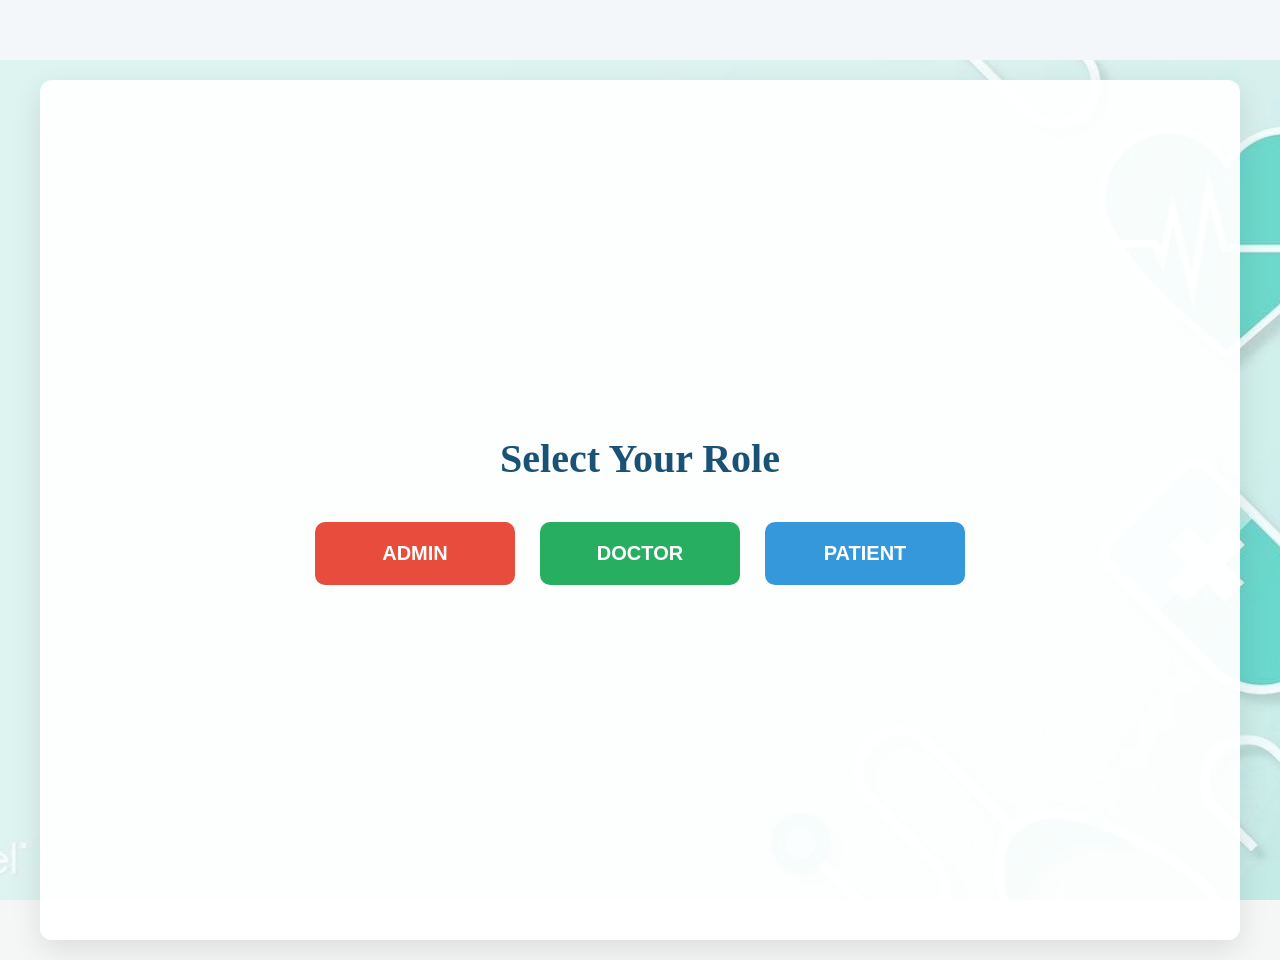
<file: app/src/main/resources/static/index.html>
<!-- index.html -->
<!-- 

Step-by-Step Explanation of `index.html`.
This file allows users to select a role (Admin, Patient, Doctor) 
and triggers modal-based login functionality.

1. Label the File

   * Add a comment at the very top to identify the file as `index.html`. This helps developers stay organized.

2. Declare Document Type

   * Use the declaration for HTML5 so browsers know how to render the page correctly.

3. Start the HTML Document

   * Begin the HTML structure and set the document language to English to improve accessibility and SEO `lang="en"`.

4. Head Section (Metadata and Resources)

   * Open the `<head>` section which contains settings and links that don’t show up visually.

5. Set Character Encoding

   * Specify UTF-8 encoding to support most global characters and symbols.

6. Set the Page Title

   * Give the page a name (e.g., "Select Role") that appears on the browser tab.

7. Add a Favicon

   * Link to an icon (like a logo) that will appear in the browser tab from the address `href="../assets/images/logo/Logo.png"`

8. Link Stylesheets

   * Add a page-specific stylesheet for layout and design.
   * Also include a global stylesheet for shared site-wide styles.

   HINT:
      `<link rel="stylesheet" href="../assets/css/index.css">`
      `<link rel="stylesheet" href="../assets/css/style.css">`

9. Add JavaScript Files with `defer`

   * Link utility and rendering JavaScript files (e.g., `util.js`, `render.js`).
   * Include scripts for rendering components like header and footer.
   * Use the `defer` attribute so they load after the HTML is parsed.

   HINT:
      `<script src="../js/util.js" defer></script>`
      `<script src="../js/render.js" defer></script>`
      `<script src="../js/components/header.js" defer></script>`
      `<script src="../js/components/footer.js" defer></script>`
      
10. Close the Head and Open the Body

    * Wrap up metadata and begin the visible page content.

11. Create a Container

    * Add a main container to hold all page elements and apply layout constraints.

12. Use a Wrapper for Structure

    * Inside the container, add a wrapper to group header, main, and footer sections logically.

13. Insert a Header Placeholder

    * Add a `div` that will be dynamically filled by JavaScript with the site’s header.

14. Define the Main Section

    * Use a semantic `<main>` tag to hold the central content of the page.

15. Add a Heading for Role Selection

    * Display a heading like “Select Your Role” to instruct users.

16. Add Buttons for Roles

    * Create buttons for each role: Admin, Patient, and Doctor.
    * Assign unique identifiers or `onclick` handlers to them as needed.

17. Insert a Footer Placeholder

    * Add a `div` that will be dynamically filled by JavaScript with the site’s footer.

18. Create a Modal Structure

    * Add a modal overlay for popups (like login forms).
    * Include a close button and an inner container for dynamic content.

19. Load Page-Specific Logic Module

    * Use a `<script type="module">` tag to load the role selection logic (e.g., `index.js`).
    * Ensure it’s deferred so it doesn’t block HTML rendering.

20. Close the Body and HTML Tags

    * Properly close all opened tags to complete the document structure.

 -->

<!DOCTYPE html>
<html lang="en">
<head>
    <meta charset="UTF-8">
    <meta name="viewport" content="width=device-width, initial-scale=1.0">
    <title>Clinic System - Select Your Role</title>

    <link rel="icon" href="./assets/images/logo/logo.png" type="image/png">

    <link rel="stylesheet" href="./assets/css/index.css">
    <link rel="stylesheet" href="./assets/css/style.css">

</head>
<body>

<main class="main-content">
    <div class="container">
        <div class="wrapper">

            <div id="header"></div>

            <section class="role-selection">
                <h2>Select Your Role</h2>

                <div class="role-buttons">
                    <button
                            id="adminRoleBtn"
                            onclick="selectRole('ADMIN')"
                            class="role-btn admin">
                        Admin
                    </button>
                    <button
                            id="doctorRoleBtn"
                            onclick="selectRole('DOCTOR')"
                            class="role-btn doctor">
                        Doctor
                    </button>
                    <button
                            id="patientRoleBtn"
                            onclick="selectRole('PATIENT')"
                            class="role-btn patient">
                        Patient
                    </button>
                </div>
            </section>

            <div id="footer"></div>

        </div>
    </div>
</main>

<div id="modal" class="modal hidden">
    <div class="modal-content">
        <span id="closeModal" class="close-btn">&times;</span>
        <div id="modal-body">
        </div>
    </div>
</div>

<script src="./js/util.js" defer></script>
<script src="./js/render.js" defer></script>
<script src="./js/components/header.js" defer></script>
<script src="./js/components/footer.js" defer></script>
<script src="./js/components/modals.js" defer></script> <script type="module" src="./js/services/index.js" defer></script>

</body>
</html>
</file>
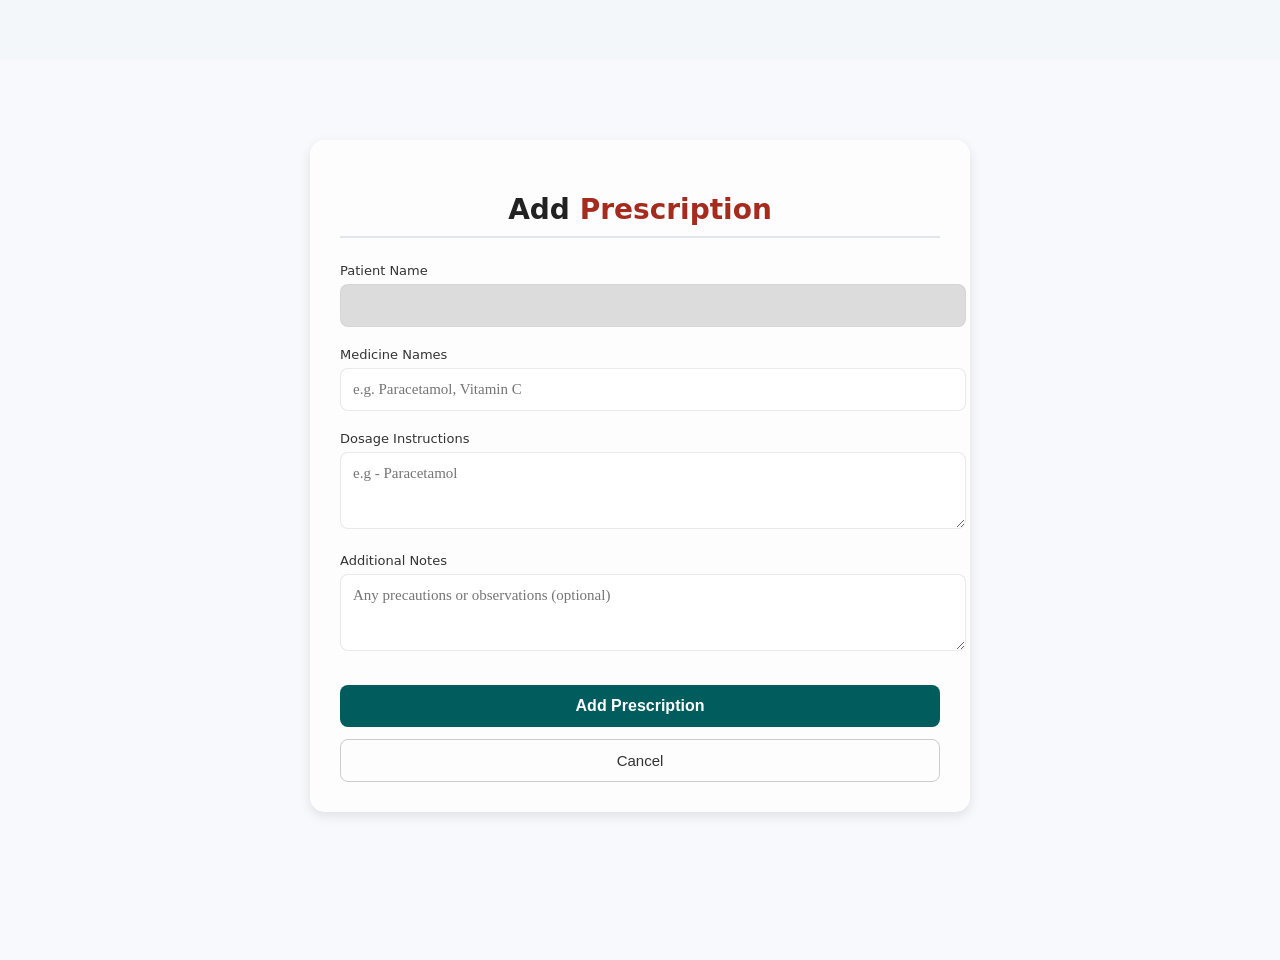
<file: app/src/main/resources/static/pages/addPrescription.html>
<!-- addPrescription.html -->
<!DOCTYPE html>
<html lang="en">

<head>
    <meta charset="UTF-8">
    <link rel="icon" type="image/svg+xml" href="../assets/images/logo/logo.png" />
    <title>DoctorDashboard</title>
    <link rel="stylesheet" href="../assets/css/adminDashboard.css">
    <link rel="stylesheet" href="../assets/css/doctorDashboard.css">
    <link rel="stylesheet" href="../assets/css/addPrescription.css">
    <link rel="stylesheet" href="../assets/css/style.css">
    <script src="../js/render.js" defer></script>
    <script src="../js/util.js" defer></script>
    <script src="../js/components/header.js" defer></script>
    <script src="../js/components/footer.js" defer></script>
    <script type="module" src = "../js/addPrescription.js"></script>

</head>

<body onload="renderContent()">
    <div class="container">
        <div class="wrapper">
            <div id="header"></div>
            <div class="main-content">
                <div class="form-container">
                    <h2 id="heading">Add <span>Prescription</span></h2>
                    <form>
                        <label for="patientName">Patient Name</label>
                        <input type="text" id="patientName" disabled>

                        <label for="medicines">Medicine Names</label>
                        <input type="text" id="medicines" placeholder="e.g. Paracetamol, Vitamin C" required>

                        <label for="dosage">Dosage Instructions</label>
                        <textarea id="dosage" rows="3"
                            placeholder="e.g - Paracetamol"></textarea>

                        <label for="notes">Additional Notes</label>
                        <textarea id="notes" rows="3"
                            placeholder="Any precautions or observations (optional)"></textarea>

                        <button type="submit" class="btn-primary" id="savePrescription">Add Prescription</button>
                        <button type="button" onclick="selectRole('doctor')" class="btn-secondary">Cancel</button>
                    </form>
                </div>
            </div>
            <div id="footer"></div>
        </div>
    </div>
</body>
</html>
</file>
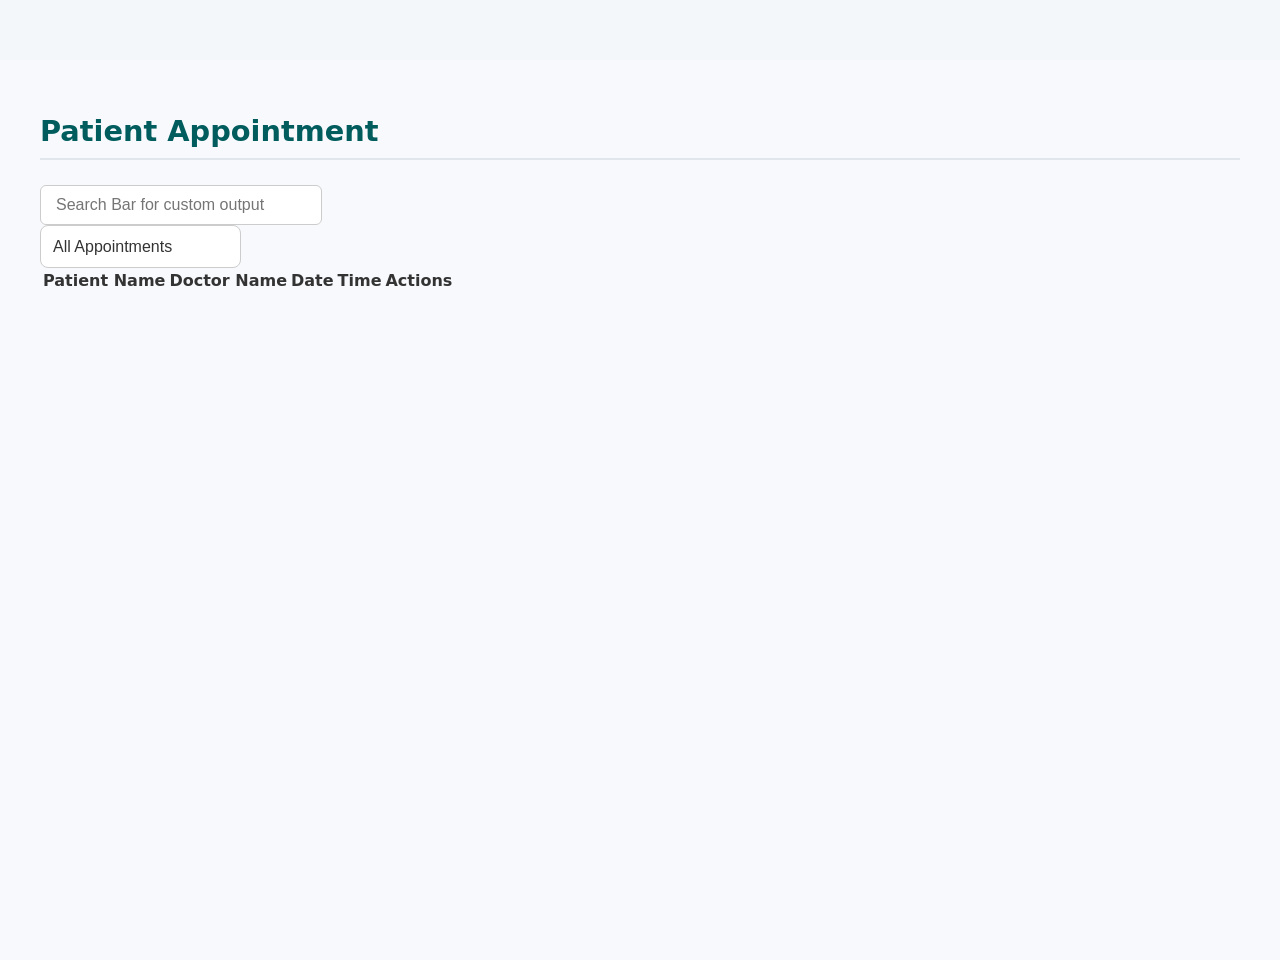
<file: app/src/main/resources/static/pages/patientAppointments.html>
<!-- patientAppointment.html -->
<!DOCTYPE html>
<html lang="en">

<head>
  <meta charset="UTF-8">
  <link rel="icon" type="image/svg+xml" href="../assets/images/logo/logo.png" />
  <title>Patient Appointments</title>
  <link rel="stylesheet" href="../assets/css/adminDashboard.css">
  <link rel="stylesheet" href="../assets/css/doctorDashboard.css">
  <link rel="stylesheet" href="../assets/css/style.css">
  <script src="../js/render.js" defer></script>
  <script src="../js/util.js" defer></script>
  <script src="../js/components/header.js" defer></script>
  <script src="../js/components/footer.js" defer></script>
  <script type="module" src="../js/patientAppointment.js" defer></script>
</head>

<body onload="renderContent()">
  <div class="container">
    <div class="wrapper">
      <div id="header"></div>
      <div class="main-content">
        <h2>Patient <span>Appointment</span></h2>
        <input type="text" id="searchBar" class="searchBar" placeholder="Search Bar for custom output" />
                <div class="filter-wrapper">
                    <select class="filter-select" id="appointmentFilter">
                        <option value="allAppointments">All Appointments</option>
                        <option value="future">Upcoming Appointments</option>
                        <option value="past">Past Appointments</option>
                    </select>
                </div>
        <table id="patientTable">
          <thead class="table-header">
            <tr>
              <th>Patient Name</th>
              <th>Doctor Name</th>
              <th>Date</th>
              <th>Time</th>
              <th>Actions</th>
            </tr>
          </thead>
          <tbody id="patientTableBody">
            <!-- rows will be inserted here dynamically -->
          </tbody>
        </table>
      </div>
      <div id="footer"></div>
    </div>
  </div>
</body>
</html>
</file>
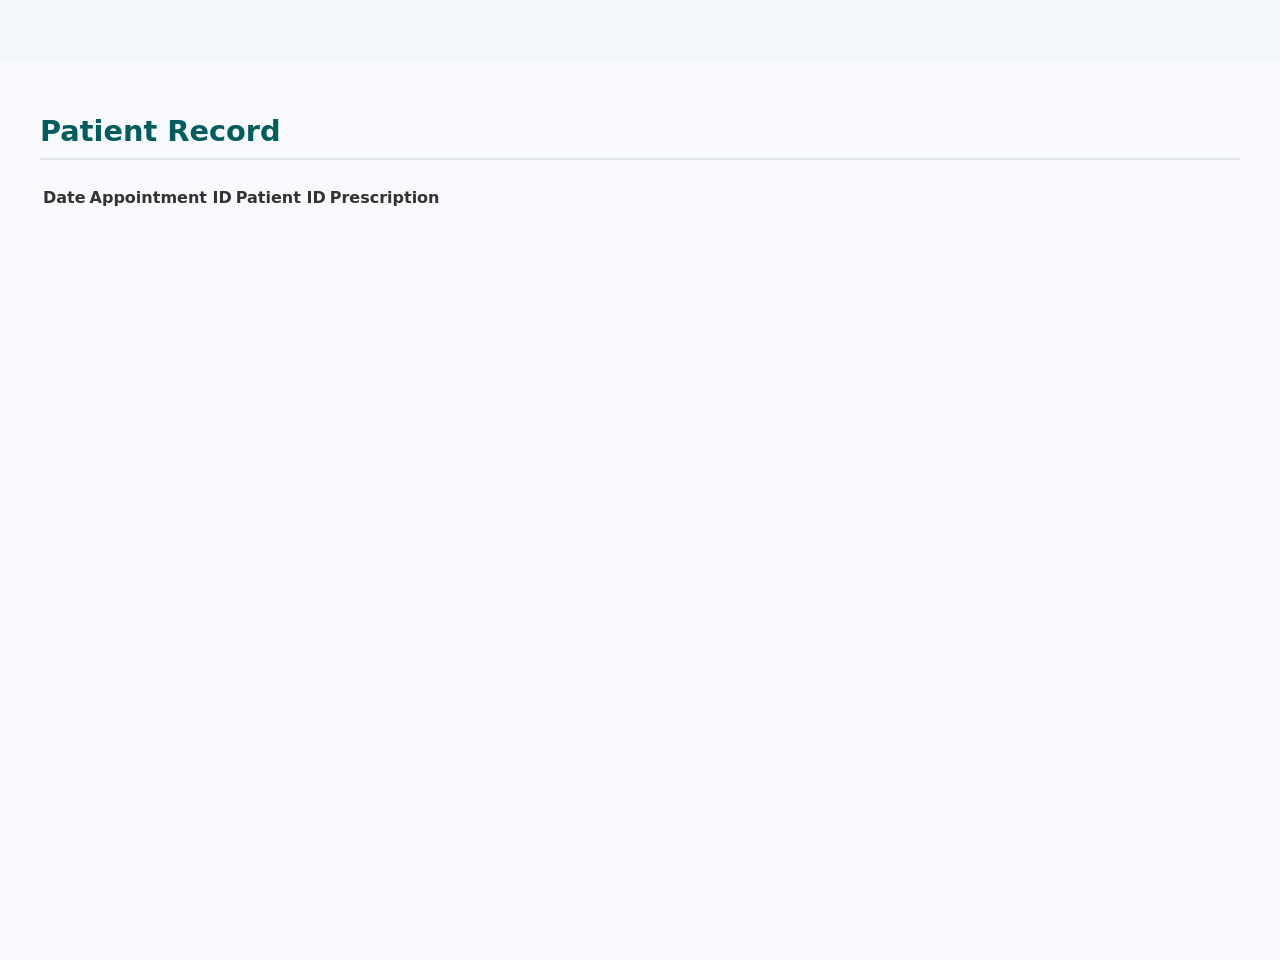
<file: app/src/main/resources/static/pages/patientRecord.html>
<!-- patientRecord.html -->
<!-- for doctor to see patient details -->
<!DOCTYPE html>
<html lang="en">
<head>
    <meta charset="UTF-8">
    <link rel="icon" type="image/svg+xml" href="../assets/images/logo/logo.png" />
    <title>DoctorDashboard</title>
    <link rel = "stylesheet" href = "../assets/css/adminDashboard.css">
    <link rel = "stylesheet" href = "../assets/css/doctorDashboard.css">
    <link rel = "stylesheet" href = "../assets/css/style.css">
    <script src = "../js/render.js" defer></script>
    <script src = "../js/util.js" defer></script>
    <script src = "../js/components/header.js" defer></script>
    <script src = "../js/components/footer.js" defer></script>
    <script type = "module" src = "../js/components/patientRecordRow.js" defer></script>
    <script type = "module" src = "../js/patientRecordServices.js" defer></script>
</head>
<body onload="renderContent()">
    <div class="container">
        <div class="wrapper">
            <div id="header"></div>
            <div class="main-content">
                <h2>Patient <span>Record</span></h2>
                <table id="patientTable">
                  <thead class="table-header">
                    <tr>
                      <th>Date</th>
                      <th>Appointment ID</th>
                      <th>Patient ID</th>
                      <th>Prescription</th>
                    </tr>
                  </thead>
                  <tbody id="patientTableBody"></tbody>
                </table>
              </div>
            <div id="footer"></div>
        </div>
    </div>

</body>  
</html>
</file>
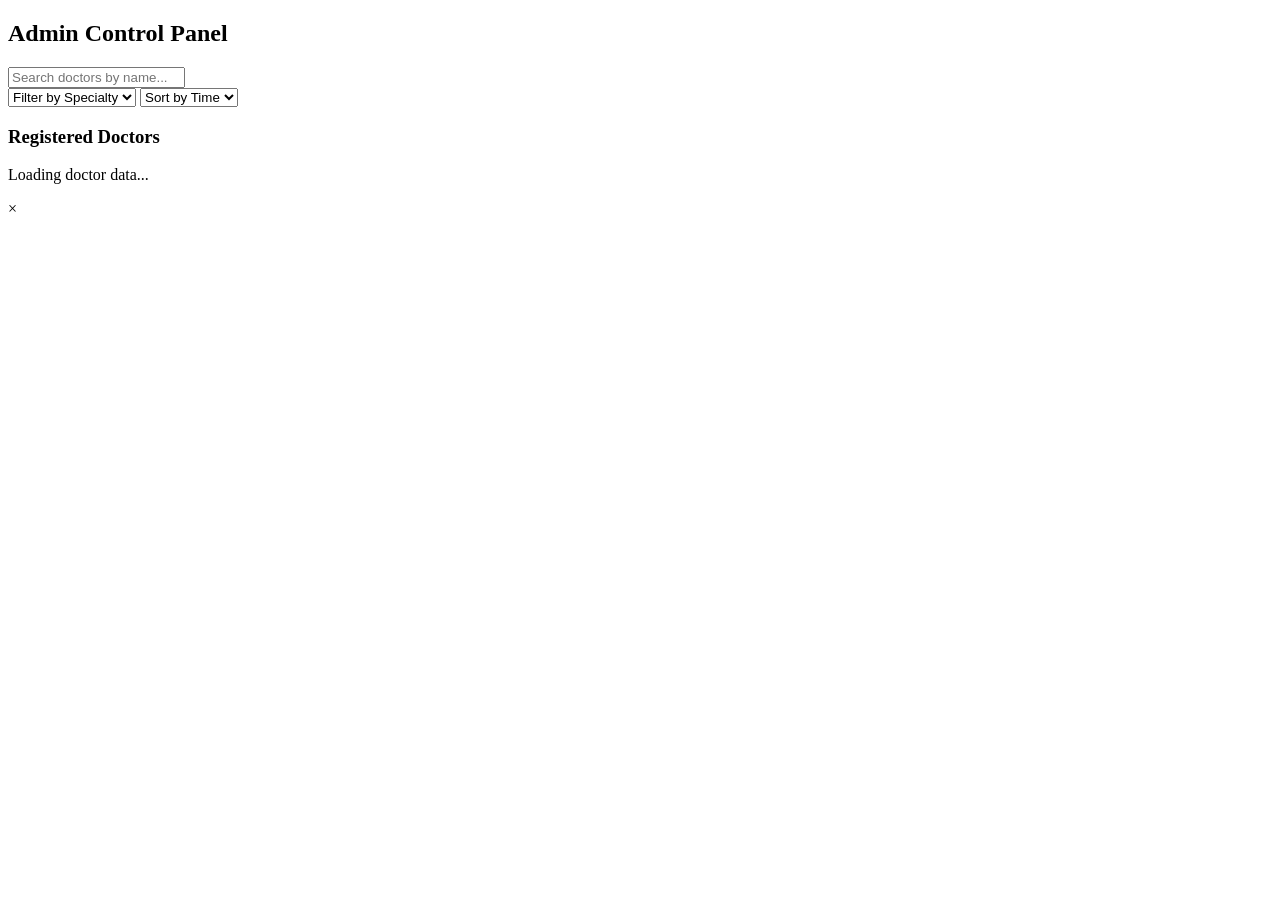
<file: app/src/main/resources/templates/admin/adminDashboard.html>
<!-- adminDashboard.html -->

<!-- 
Step-by-Step Explanation of `adminDashboard.html`
This file creates the Admin Dashboard interface for managing doctor-related data 
with search, filter, and modal functionality.


1. Declare the Document Type

   * Use `<!DOCTYPE html>` to ensure HTML5 standards for consistent rendering across browsers.

2. Begin the HTML Document with Thymeleaf Namespace

   * Add the `<html>` tag with `xmlns:th="http://www.thymeleaf.org"` to allow Thymeleaf-specific attributes in Spring-based apps.

3. Head Section – Metadata and Resources

   * Open the `<head>` section for meta info and links to assets and scripts.

4. Set Character Encoding

   * Use UTF-8 to support all characters and prevent encoding issues.

5. Set the Favicon

   * Add a favicon for browser tabs using Thymeleaf pathing: 
     `<link rel="icon" type="image/png" th:href="@{/assets/images/logo/logo.png}" />`.

6. Set the Page Title

   * Give the page a title, e.g., `"Admin Dashboard"`, which will show in the browser tab.

7. Link CSS Stylesheets

   * Include dashboard-specific styles and global site-wide styles:
     - `adminDashboard.css` for layout and design of this page.
     - `style.css` for shared UI components.

8. Link JavaScript Files (with `defer`)

   * Use Thymeleaf's `th:src` to include JS components and utilities:
     - `render.js` (rendering content)
     - `util.js` (utility functions)
     - `header.js` and `footer.js` (for dynamic header/footer)
   * Use `defer` so scripts execute after the HTML is fully parsed.

9. Close the Head and Begin the Body

    * Start the visible part of the webpage. `onload="renderContent()"` is used to call a function when the page is ready.

10. Create the Container

    * Add a `div` with class `container` for layout control.

11. Add a Wrapper Inside the Container

    * Wrap page elements with a `wrapper` div to maintain consistent spacing and organization.

12. Insert a Header Placeholder

    * Add `<div id="header"></div>` for injecting the header via JavaScript.

13. Define the Main Section

    * Use `<main class="main-content">` for the central dashboard area.

14. Add a Search Bar

    * Add an input field with `id="searchBar"` for admin to search content dynamically.

15. Add Filter Dropdowns

    * Use two `<select>` elements:
      - One for time (AM/PM).
      - One for filtering by medical specialty (Cardiologist, Dentist, etc.).

16. Add Content Display Area

    * Insert a `<div id="content"></div>` for dynamic injection of doctor cards or data.

17. Add a Footer Placeholder

    * Use `<div id="footer"></div>` for a JavaScript-rendered footer.

18. Add Modal Structure

    * Include a modal with:
      - A close button (`&times;`)
      - A content area (`#modal-body`) for displaying popup information or forms.

19. Include Page-Specific JavaScript Modules

    * Load JavaScript specific to the admin dashboard:
      - `adminDashboard.js` for dashboard logic.
      - `doctorCard.js` for rendering doctor information cards.
    * Use `type="module"` and `defer` for modern and non-blocking loading.

    HINT:
        `<script type="module" src="../../static/js/adminDashboard.js" defer></script>`
        `<script type="module" src="../../static/js/doctorDashboard.js" defer></script>`
        
        
20. Close the Body and HTML Tags

    * Finish the structure by properly closing all tags.

 -->

<!DOCTYPE html>
<!-- Using Thymeleaf namespace for Spring Boot resource resolution -->
<html lang="en" xmlns:th="http://www.thymeleaf.org">
<head>
    <meta charset="UTF-8">
    <meta name="viewport" content="width=device-width, initial-scale=1.0">
    <title>Admin Dashboard - Manage Doctors</title>

    <!-- Favicon -->
    <link rel="icon" th:href="@{/assets/images/logo/logo.png}" type="image/png">

    <!-- CSS Links (Using Thymeleaf for correct path resolution) -->
    <link rel="stylesheet" th:href="@{/assets/css/adminDashboard.css}">
    <link rel="stylesheet" th:href="@{/assets/css/style.css}">

</head>
<body>

<div class="container">
    <div class="wrapper">

        <!-- Placeholder for the Header Component (Will include 'Add Doctor' button) -->
        <!-- The header.js script will target this ID and inject content -->
        <div id="header"></div>

        <main class="main-content">
            <h2>Admin Control Panel</h2>

            <section class="management-tools">
                <div class="search-and-filter-bar">

                    <!-- Search Bar -->
                    <input
                            type="text"
                            id="searchBar"
                            placeholder="Search doctors by name..."
                            class="input-field"
                    />

                    <!-- Filter Section -->
                    <div class="filters">
                        <!-- Filter by Specialty -->
                        <select id="specialtyFilter" class="select-dropdown">
                            <option value="">Filter by Specialty</option>
                            <!-- Specialties will be populated by JavaScript -->
                        </select>

                        <!-- Sort by Time (e.g., last modified, join date, availability) -->
                        <select id="timeSortFilter" class="select-dropdown">
                            <option value="">Sort by Time</option>
                            <option value="recent">Most Recent</option>
                            <option value="oldest">Oldest Entry</option>
                        </select>
                    </div>
                </div>
            </section>

            <section class="doctors-list-section">
                <h3>Registered Doctors</h3>
                <!-- Dynamic content area where doctor cards will be injected by JavaScript -->
                <div id="content" class="doctors-grid">
                    <!-- Doctor cards will be rendered here -->
                    <p class="loading-message">Loading doctor data...</p>
                </div>
            </section>
        </main>

        <!-- Placeholder for the Footer Component -->
        <div id="footer"></div>

    </div>
</div>

<!-- Modal for Adding/Editing Doctors -->
<div id="modal" class="modal">
    <div class="modal-content">
        <span id="closeModal" class="close-btn">&times;</span>
        <!-- Dynamic content area where the Add Doctor form will be injected -->
        <div id="modal-body">
            <!-- Content will be injected by adminDashboard.js/modals.js -->
        </div>
    </div>
</div>


<!-- JavaScript Links (Using Thymeleaf for correct path resolution) -->
<!-- Utility and Rendering Logic -->
<script th:src="@{/js/util.js}" defer></script>
<script th:src="@{/js/render.js}" defer></script>
<script th:src="@{/js/components/modals.js}" defer></script>

<!-- Layout Components -->
<script th:src="@{/js/components/header.js}" defer></script>
<script th:src="@{/js/components/footer.js}" defer></script>
<script th:src="@{/js/components/doctorCard.js}" defer></script>

<!-- Page-specific Logic and Services Entry Point -->
<script type="module" th:src="@{/js/services/adminDashboard.js}" defer></script>

</body>
</html>
</file>
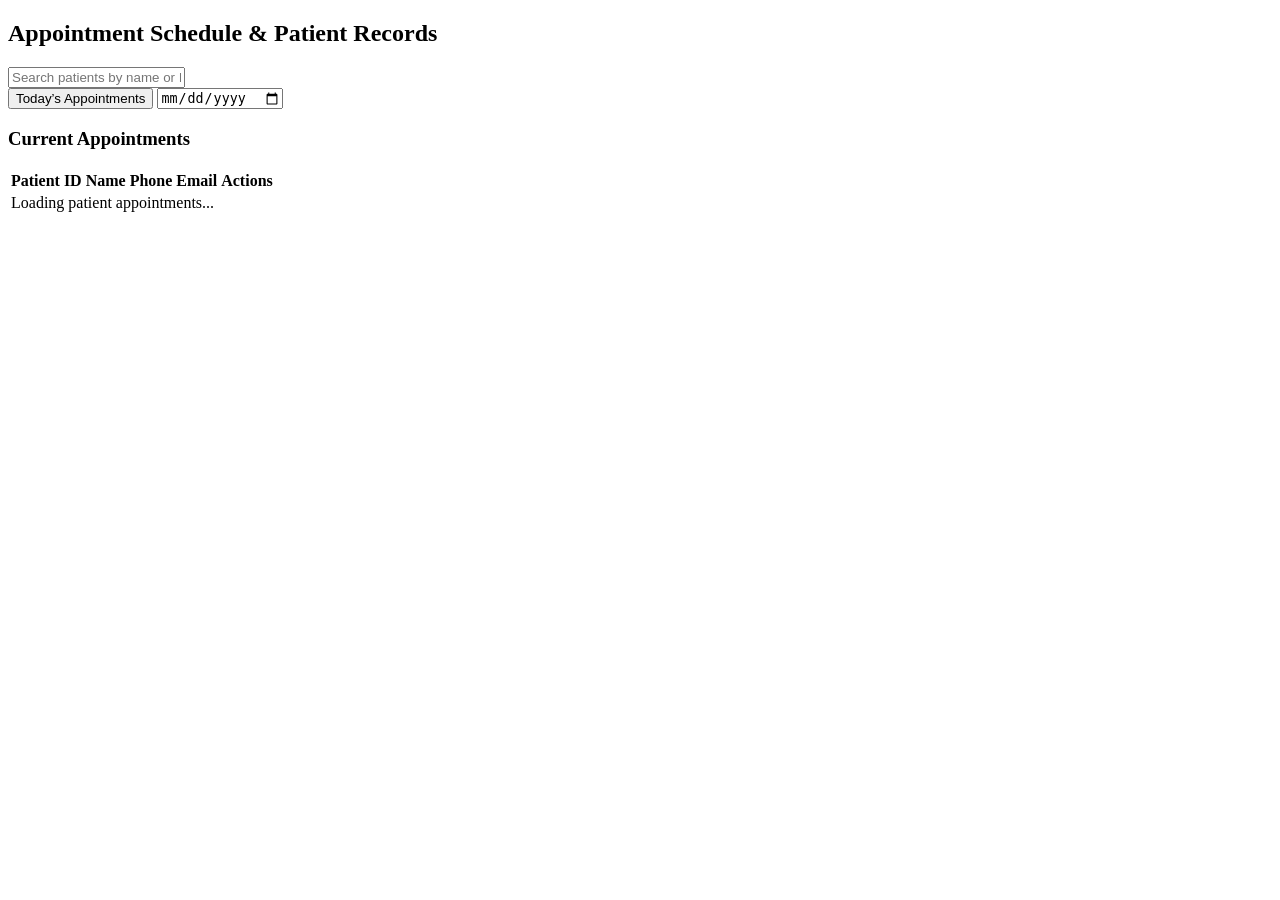
<file: app/src/main/resources/templates/doctor/doctorDashboard.html>
<!-- doctorDashboard.html -->

<!-- 
Step-by-Step Explanation of `doctorDashboard.html`
This file defines the Doctor Dashboard interface, allowing doctors to view and manage their patient appointments, search records, and access patient prescriptions.

1. Label the File

   * Add a comment at the top to identify the file as `doctorDashboard.html`.

2. Declare the Document Type

   * Use `<!DOCTYPE html>` to define the document as an HTML5 file for consistent behavior across modern browsers.

3. Begin the HTML Document with Thymeleaf Namespace

   * The `<html>` tag includes `xmlns:th="http://www.thymeleaf.org"` to enable Thymeleaf-specific attributes used in Spring Boot applications.

4. Head Section – Metadata and Assets

   * Start the `<head>` section to include essential meta information, styles, and scripts.

5. Set Character Encoding

   * Use `<meta charset="UTF-8">` to support all text characters and prevent encoding issues.

6. Set the Favicon

   * Add a favicon using Thymeleaf pathing: 
     `<link rel="icon" type="image/png" th:href="@{/assets/images/logo/logo.png}" />`

7. Set the Page Title

   * Title the page `"Doctor Dashboard"` to show it in the browser tab.

8. Link CSS Stylesheets

   * Include necessary CSS files:
     - `adminDashboard.css` (for shared layout styles with admin interface)
     - `doctorDashboard.css` (for doctor-specific styles)
     - `style.css` (for general UI components)

9. Link JavaScript Files (with `defer`)

   * Load scripts using Thymeleaf's `th:src` and `defer` attribute to prevent blocking rendering:
     - `render.js` – Handles common rendering logic.
     - `util.js` – Provides utility functions.
     - `header.js` and `footer.js` – Dynamically inject header/footer.
     - `doctorDashboard.js` – Contains dashboard logic for doctor functionality, loaded as a module.

10. Close the Head and Begin the Body

    * Begin the visible part of the webpage using `<body onload="renderContent()">`, which calls a JavaScript function after loading.

11. Create the Main Container

    * Use `<div class="container">` to wrap all content and structure the page.

12. Add a Wrapper for Page Content

    * Nest elements inside a `wrapper` div for structured layout control.

13. Insert a Header Placeholder

    * Add `<div id="header"></div>` where the dynamic header will be injected.

14. Define the Main Content Area

    * Use `<div class="main-content">` for the central section of the dashboard.

15. Add a Search Bar

    * Include an input field with `id="searchBar"` for doctors to search patients or data:
      ```html
      <input type="text" id="searchBar" class="searchBar" placeholder="Search Bar for custom output" />
      ```

16. Add Filter Controls

    * Include a filter section:
      - A button (`#todayButton`) to view today's appointments.
      - A date picker (`#datePicker`) to select specific dates.

17. Add a Patient Table

    * Display a table to list patient data:
      - Headers: Patient ID, Name, Phone No., Email, and Prescription.
      - Body: `<tbody id="patientTableBody"></tbody>` for dynamic content insertion.

18. Insert a Footer Placeholder

    * Use `<div id="footer"></div>` to load a common footer via JavaScript.

19. Close the Wrapper and Container

    * Close `wrapper` and `container` divs to maintain structural integrity.

20. End the Body and HTML

    * Properly close the `<body>` and `<html>` tags to complete the document.
 -->

<!DOCTYPE html>
<!-- Using Thymeleaf namespace for Spring Boot resource resolution -->
<html lang="en" xmlns:th="http://www.thymeleaf.org">
<head>
    <meta charset="UTF-8">
    <meta name="viewport" content="width=device-width, initial-scale=1.0">
    <title>DoctorDashboard - Appointment & Patient Management</title>

    <!-- Favicon -->
    <link rel="icon" th:href="@{/assets/images/logo/logo.png}" type="image/png">

    <!-- CSS Links (Using Thymeleaf for correct path resolution) -->
    <!-- Reusing style.css for global appearance -->
    <link rel="stylesheet" th:href="@{/assets/css/style.css}">
    <!-- Specific styles for the doctor's view -->
    <link rel="stylesheet" th:href="@{/assets/css/doctorDashboard.css}">

</head>
<body>

<div class="container">
    <div class="wrapper">

        <!-- Placeholder for the Header Component (e.g., Logo, Logout) -->
        <div id="header"></div>

        <main class="main-content">
            <h2>Appointment Schedule & Patient Records</h2>

            <section class="management-tools">
                <div class="search-and-filter-bar doctor-filters">

                    <!-- Search Bar: Searches for patients -->
                    <input
                            type="text"
                            id="searchBar"
                            placeholder="Search patients by name or ID..."
                            class="input-field"
                    />

                    <!-- Date/Status Filters -->
                    <div class="filters">
                        <!-- Button for Today's Appointments -->
                        <button id="todayAppointmentsBtn" class="dashboard-btn primary-btn">
                            Today’s Appointments
                        </button>

                        <!-- Date Input for selecting other dates -->
                        <input
                                type="date"
                                id="dateFilterInput"
                                class="select-dropdown date-filter"
                                title="Select appointment date"
                        />
                    </div>
                </div>
            </section>

            <section class="patient-records-section">
                <h3>Current Appointments</h3>

                <div class="table-container">
                    <!-- Patient Records Table -->
                    <table id="patientTable" class="data-table">
                        <thead>
                        <tr>
                            <th>Patient ID</th>
                            <th>Name</th>
                            <th>Phone</th>
                            <th>Email</th>
                            <!-- This column will likely contain action buttons for prescription/record viewing -->
                            <th>Actions</th>
                        </tr>
                        </thead>
                        <!-- Table body populated dynamically by JavaScript -->
                        <tbody id="patientRecordsBody">
                        <!-- Dynamic rows (patientRows.js) will be injected here -->
                        <tr><td colspan="5" class="loading-message">Loading patient appointments...</td></tr>
                        </tbody>
                    </table>
                </div>
            </section>
        </main>

        <!-- Placeholder for the Footer Component -->
        <div id="footer"></div>

    </div>
</div>

<!-- JavaScript Links (Using Thymeleaf) -->
<!-- Utility and Rendering Logic (must come first) -->
<script th:src="@{/js/render.js}" defer></script>
<script th:src="@{/js/util.js}" defer></script>

<!-- Layout Components -->
<script th:src="@{/js/components/header.js}" defer></script>
<script th:src="@{/js/components/footer.js}" defer></script>
<script th:src="@{/js/components/patientRows.js}" defer></script>

<!-- Core Services and Page-specific Logic -->
<script type="module" th:src="@{/js/services/patientServices.js}" defer></script>
<script type="module" th:src="@{/js/doctorDashboard.js}" defer></script>

</body>
</html>
</file>
<file: app/src/main/resources/static/assets/css/index.css>
/* -----------------------------------------------------------------------
    GLOBAL RESETS AND BASE STYLES (REQUIRED)
    ----------------------------------------------------------------------- */

 * {
     margin: 0;
     padding: 0;
     box-sizing: border-box; /* Crucial for layout consistency */
 }

 html, body {
     height: 100%;
     font-family: 'Roboto', sans-serif; /* Fallback to sans-serif */
     color: #333; /* Dark gray for good readability */
     background-color: #f4f7f6; /* Very light gray background */
 }

 /* -----------------------------------------------------------------------
    LAYOUT AND MAIN CONTENT
    ----------------------------------------------------------------------- */

 .main-content {
     /* Full viewport height and responsive background */
     min-height: 100vh;
     width: 100%;
     background-color: #eaf1f7; /* Soft blue background color */
     background-image: url('../images/defineRole/index.png'); /* Placeholder background image */
     background-size: cover;
     background-position: center;
     background-attachment: fixed; /* Fixed background that doesn’t scroll */

     /* Centering the content using Flexbox */
     display: flex;
     justify-content: center;
     align-items: center;
     padding: 20px;
 }

 .container {
     /* Maximum width to prevent content stretching too wide on large screens */
     width: 100%;
     max-width: 1200px;
 }

 .wrapper {
     /* Layout for header, content, and footer inside the container */
     display: flex;
     flex-direction: column;
     min-height: calc(100vh - 40px); /* Adjusting for main-content padding */
     background-color: rgba(255, 255, 255, 0.95); /* Semi-transparent white card */
     border-radius: 12px;
     box-shadow: 0 10px 30px rgba(0, 0, 0, 0.1);
     overflow: hidden; /* Ensures rounded corners are respected */
 }

 /* -----------------------------------------------------------------------
    HEADER AND FOOTER PLACEHOLDER STYLES
    ----------------------------------------------------------------------- */

 /* --- Header Styles (.header) --- */
 .header {
     display: flex;
     justify-content: space-between;
     align-items: center;
     padding: 15px 30px;
     border-bottom: 1px solid #e0e0e0;
     background-color: #ffffff;
 }

 .logo img {
     height: 40px; /* Standard size for logo */
     vertical-align: middle;
 }

 .nav-item {
     padding: 0 15px;
     text-decoration: none;
     color: #007bff;
     font-weight: 500;
 }

 @media (max-width: 768px) {
     .header {
         flex-direction: column;
         text-align: center;
     }
     .nav-item {
         margin-top: 10px;
     }
 }

 /* --- Footer Styles (.footer) --- */
 .footer {
     padding: 20px 30px;
     background-color: #2c3e50; /* Dark, professional color */
     color: #ecf0f1;
     text-align: center;
     font-size: 0.9em;
     margin-top: auto; /* Pushes the footer to the bottom of the wrapper */

     /* Flexbox for inner sectioning (if needed for columns) */
     display: flex;
     flex-direction: column;
     justify-content: center;
     align-items: center;
 }

 @media (min-width: 600px) {
     .footer {
         flex-direction: row; /* Example of flexbox-based sectioning */
         justify-content: space-around;
     }
 }


 /* -----------------------------------------------------------------------
    ROLE SELECTION CONTENT (index.html specific)
    ----------------------------------------------------------------------- */

 .role-selection {
     flex-grow: 1; /* Allows this section to fill the available space */
     display: flex;
     flex-direction: column;
     justify-content: center;
     align-items: center;
     padding: 50px 20px;
     text-align: center;
 }

 h2 {
     font-size: 2.5rem;
     color: #1a5276; /* Deep blue heading color */
     margin-bottom: 40px;
     font-family: 'Roboto', serif;
     font-weight: 700;
 }

 .role-buttons {
     display: flex;
     gap: 25px; /* Spacing between buttons */
     flex-wrap: wrap; /* Allows buttons to stack on smaller screens */
     justify-content: center;
 }

 .role-btn {
     padding: 20px 30px;
     border: none;
     border-radius: 10px;
     font-size: 1.25rem;
     font-weight: bold;
     cursor: pointer;
     transition: background-color 0.3s ease, transform 0.2s ease, box-shadow 0.3s ease;
     width: 200px; /* Fixed width for uniformity */
     text-transform: uppercase;
 }

 /* Specific button colors */
 .role-btn.admin {
     background-color: #e74c3c; /* Red for Admin */
     color: white;
 }
 .role-btn.doctor {
     background-color: #27ae60; /* Green for Doctor */
     color: white;
 }
 .role-btn.patient {
     background-color: #3498db; /* Blue for Patient */
     color: white;
 }

 /* Hover effects (Interactive Styles) */
 .role-btn:hover {
     transform: translateY(-3px);
     box-shadow: 0 8px 15px rgba(0, 0, 0, 0.2);
 }

 .role-btn.admin:hover {
     background-color: #c0392b;
 }
 .role-btn.doctor:hover {
     background-color: #2ecc71;
 }
 .role-btn.patient:hover {
     background-color: #2980b9;
 }


 /* -----------------------------------------------------------------------
    MODAL STYLES (Modal and button interactions)
    ----------------------------------------------------------------------- */

 .modal {
     display: none; /* Hidden by default */
     position: fixed;
     z-index: 1000; /* High z-index to cover everything */
     left: 0;
     top: 0;
     width: 100%;
     height: 100%;
     overflow: auto;
     background-color: rgba(0, 0, 0, 0.6); /* Semi-transparent black overlay */
     padding-top: 60px;
 }

 .modal.visible {
     display: block; /* Shown when 'visible' class is added by JS */
 }

 .modal-content {
     background-color: #ffffff;
     margin: 5% auto; /* 5% from the top and centered */
     padding: 30px;
     border-radius: 8px;
     width: 90%; /* Responsive width */
     max-width: 500px; /* Max width for readability */
     box-shadow: 0 5px 15px rgba(0, 0, 0, 0.3);
     position: relative;
     animation-name: animatetop;
     animation-duration: 0.4s
 }

 /* Modal animation */
 @keyframes animatetop {
     from {top: -300px; opacity: 0}
     to {top: 0; opacity: 1}
 }

 .close-btn {
     color: #aaa;
     float: right;
     font-size: 28px;
     font-weight: bold;
     transition: color 0.2s;
 }

 .close-btn:hover,
 .close-btn:focus {
     color: #555;
     text-decoration: none;
     cursor: pointer;
 }


 /* -----------------------------------------------------------------------
    UTILITY & UI COMPONENTS STYLES (Interactive Styles for other elements)
    ----------------------------------------------------------------------- */

 /* --- General Button Styling (for utility buttons/dashboard buttons) --- */
 .dashboard-btn, button:not(.role-btn) {
     padding: 10px 20px;
     border: none;
     border-radius: 6px;
     cursor: pointer;
     font-size: 1rem;
     font-weight: 500;
     color: white;
     background-color: #007bff;
     transition: background-color 0.2s, box-shadow 0.2s;
 }

 .dashboard-btn:hover, button:not(.role-btn):hover {
     background-color: #0056b3;
     box-shadow: 0 4px 8px rgba(0, 0, 0, 0.1);
 }

 /* --- Form Elements --- */
 .input-field, .select-dropdown {
     width: 100%;
     padding: 10px;
     margin: 8px 0;
     display: inline-block;
     border: 1px solid #ccc;
     border-radius: 4px;
     box-sizing: border-box;
     transition: border-color 0.2s, box-shadow 0.2s;
 }

 .input-field:focus, .select-dropdown:focus {
     border-color: #007bff;
     box-shadow: 0 0 0 3px rgba(0, 123, 255, 0.25);
     outline: none;
 }

 /* --- Checkbox Group --- */
 .checkbox-group label {
     display: block;
     margin-bottom: 5px;
     font-size: 0.95rem;
     color: #555;
 }

 /* --- Responsive adjustments for forms on mobile --- */
 @media (max-width: 500px) {
     .role-buttons {
         flex-direction: column;
         gap: 15px;
     }
     .role-btn {
         width: 100%;
     }
     .modal-content {
         margin: 10% auto;
     }
 }
</file>
<file: app/src/main/resources/static/assets/css/style.css>
/* Global Styles */
:root {
  --color-primary: #015c5d; /* Teal Green */
  --color-primary-dark: #003e3e;
  --color-accent: #a62b1f; /* Red/Maroon for contrast/danger */
  --color-background-light: #f4f7f9;
  --color-text-dark: #333333;
  --color-text-light: #555555;
}

body {
  font-family: 'Inter', system-ui, -apple-system, BlinkMacSystemFont, "Segoe UI", Roboto, Oxygen, Ubuntu, Cantarell, "Open Sans", "Helvetica Neue", sans-serif;
  color: var(--color-text-dark);
  background-color: var(--color-background-light);
  margin: 0;
  padding-top: 60px; /* Space for fixed header */
}

/* --- Header Section --- */
.header {
  display: flex;
  justify-content: space-between;
  align-items: center;
  background-color: #ffffff;
  color: var(--color-text-dark);
  padding: 10px 20px;
  border-bottom: 1px solid #e0e0e0;
  flex-wrap: wrap;
  min-height: 60px;
  position: fixed;
  top: 0;
  left: 0;
  width: 100%;
  box-shadow: 0 2px 4px rgba(0, 0, 0, 0.05);
  z-index: 50;
}

.logo-link {
  display: flex;
  align-items: center;
  gap: 10px;
  text-decoration: none;
}

.logo-img {
  height: 40px;
  width: auto;
}

.logo-title {
  font-size: 1.4rem;
  font-weight: 700;
  color: var(--color-primary);
}

/* Nav links styling */
nav a {
  margin: 0 1rem;
  text-decoration: none;
  color: var(--color-text-dark);
  font-weight: 500;
  padding: 8px 0;
  position: relative;
}

nav a:hover, .doctorHeader:hover {
  color: var(--color-primary);
}

.doctorHeader {
    color: var(--color-accent);
}

/* Responsive Header */
@media (max-width: 768px) {
  .header {
    flex-direction: row;
    justify-content: space-between;
    align-items: center;
  }

  nav {
    /* Hide navigation on smaller screens if not logged in;
       a hamburger menu system would be better here */
    display: none;
  }
}

/* --- Footer Section --- */
.footer {
  background-color: #ffffff;
  color: var(--color-text-light);
  padding: 40px 20px;
  border-top: 1px solid #e0e0e0;
  margin-top: 30px;
}

.footer-container {
  display: flex;
  flex-wrap: wrap;
  justify-content: space-between;
  gap: 30px;
  max-width: 1200px;
  margin: 0 auto;
}

.footer-logo {
  flex: 1 1 200px; /* Adjusted base flex size */
  display: flex;
  flex-direction: column;
  align-items: flex-start;
  gap: 15px;
}

.footer-logo img {
  height: 50px;
  width: auto;
}

.footer-logo p {
  font-size: 0.85rem;
  color: var(--color-text-light);
}

.footer-links {
  display: flex;
  flex: 2 1 400px;
  justify-content: flex-end; /* Links align to the right */
  flex-wrap: wrap;
  gap: 40px;
}

.footer-column {
  display: flex;
  flex-direction: column;
  gap: 8px;
}

.footer-column h4 {
  font-size: 1rem;
  font-weight: 700;
  margin-bottom: 8px;
  color: var(--color-text-dark);
}

.footer-column a {
  text-decoration: none;
  color: var(--color-text-light);
  font-size: 0.9rem;
  transition: color 0.3s ease;
}

.footer-column a:hover {
  color: var(--color-primary);
}

/* Mobile Responsiveness for Footer */
@media (max-width: 768px) {
  .footer-container {
    flex-direction: column;
    align-items: flex-start;
  }

  .footer-links {
    flex-direction: column;
    gap: 20px;
    justify-content: flex-start;
  }
}

/* --- Modal Section --- */
.modal {
  display: none;
  position: fixed;
  z-index: 1000; /* High z-index */
  left: 0;
  top: 0;
  width: 100%;
  height: 100%;
  background-color: rgba(0,0,0,0.7);
  overflow: auto;
  padding: 20px;
  box-sizing: border-box;
}

.modal.open {
    display: block;
}

.modal-content {
  background-color: #ffffff;
  margin: 5% auto; /* Centered with a bit more top margin */
  padding: 30px;
  border-radius: 12px;
  width: 90%;
  max-width: 450px;
  position: relative;
  box-shadow: 0 10px 25px rgba(0, 0, 0, 0.2);
}

.modal-content h2{
  font-size: 1.8rem;
  color: var(--color-primary-dark);
  margin-bottom: 20px;
  text-align: center;
}

.close {
  color: #aaa;
  position: absolute;
  right: 20px;
  top: 15px;
  font-size: 2rem;
  font-weight: bold;
  cursor: pointer;
  transition: color 0.2s;
}

.close:hover {
  color: var(--color-accent);
}

/* --- Forms & Inputs --- */
.input-group label {
    display: block;
    margin-bottom: 5px;
    font-weight: 500;
    font-size: 0.9rem;
    color: var(--color-text-dark);
}

.input-field {
  padding: 12px;
  border: 1px solid #ccc;
  font-size: 1rem;
  margin-top: 5px;
  margin-bottom: 15px;
  width: 100%;
  box-sizing: border-box;
  appearance: none;
  background-color: #fff;
  color: var(--color-text-dark);
  border-radius: 8px;
  transition: border-color 0.2s, box-shadow 0.2s;
}

.input-field:hover {
  border-color: var(--color-primary);
}

.input-field:focus {
  outline: none;
  border-color: var(--color-primary);
  box-shadow: 0 0 0 3px rgba(1, 92, 93, 0.2);
}

/* General Buttons */
.dashboard-btn, button[type="submit"], .card-actions button {
    padding: 12px 20px;
    border: none;
    border-radius: 8px;
    font-weight: 600;
    cursor: pointer;
    transition: background-color 0.2s ease, transform 0.1s;
    font-size: 1rem;
    margin-top: 10px;
    width: 100%;
    box-sizing: border-box;
}

button[type="submit"], .dashboard-btn {
    background-color: var(--color-primary);
    color: #ffffff;
}

button[type="submit"]:hover, .dashboard-btn:hover {
    background-color: var(--color-primary-dark);
    transform: translateY(-1px);
}

/* --- Dashboard Layout & Filters --- */
.dashboard-container {
    max-width: 1200px;
    margin: 30px auto;
    padding: 0 20px;
}

.filter-controls {
    display: flex;
    flex-wrap: wrap;
    gap: 15px;
    margin-bottom: 30px;
    align-items: center;
}

.searchBar {
    flex-grow: 1;
    min-width: 200px;
    padding: 12px;
    border: 1px solid #ccc;
    border-radius: 8px;
    font-size: 1rem;
    transition: box-shadow 0.2s;
}

.searchBar:focus {
    outline: none;
    border-color: var(--color-primary);
    box-shadow: 0 0 0 3px rgba(1, 92, 93, 0.2);
}

.filter-select {
    padding: 12px;
    border: 1px solid #ccc;
    border-radius: 8px;
    background-color: #fff;
    color: var(--color-text-dark);
    font-size: 1rem;
    cursor: pointer;
    transition: border-color 0.2s, box-shadow 0.2s;
    -webkit-appearance: none;
    -moz-appearance: none;
    appearance: none;
    min-width: 150px;
}

.filter-select:focus {
    border-color: var(--color-primary);
    box-shadow: 0 0 0 3px rgba(1, 92, 93, 0.2);
    outline: none;
}

/* Doctor Card Display */
#content {
    display: grid;
    grid-template-columns: repeat(auto-fit, minmax(280px, 1fr));
    gap: 30px;
    padding: 20px 0;
}

.doctor-card {
    display: flex;
    flex-direction: column;
    border: 1px solid #e0e0e0;
    border-radius: 12px;
    overflow: hidden;
    background-color: #ffffff;
    box-shadow: 0 6px 15px rgba(0, 0, 0, 0.08);
    transition: transform 0.3s ease, box-shadow 0.3s ease;
}

.doctor-card:hover {
    transform: translateY(-5px);
    box-shadow: 0 10px 20px rgba(0, 0, 0, 0.12);
}

.doctor-info {
    padding: 20px;
    flex-grow: 1;
}

.doctor-info h3 {
    font-size: 1.6rem;
    color: var(--color-primary);
    margin: 0 0 10px 0;
}

.doctor-info p {
    margin: 8px 0;
    font-size: 0.95rem;
    color: var(--color-text-light);
}

.doctor-info span {
    color: var(--color-accent);
    font-weight: 600;
}

.card-actions {
    background-color: var(--color-primary);
    padding: 0;
    text-align: center;
}

.card-actions button {
    background: transparent;
    border: none;
    color: #fff;
    font-weight: 600;
    cursor: pointer;
    padding: 15px;
    width: 100%;
    transition: background-color 0.2s ease;
    margin-top: 0; /* Override form button margin */
}

.card-actions button:hover {
    background-color: var(--color-primary-dark);
}

/* Additional utility/status styles */
.no-results-message {
    grid-column: 1 / -1;
    text-align: center;
    padding: 40px;
    font-size: 1.1rem;
    color: var(--color-text-light);
    background: #ffffff;
    border-radius: 12px;
    margin-top: 20px;
    box-shadow: 0 4px 8px rgba(0, 0, 0, 0.05);
}

.loading-spinner {
    grid-column: 1 / -1;
    text-align: center;
    padding: 50px;
    font-size: 2rem;
    color: var(--color-primary);
}

/* Doctor Dashboard (Appointment Table) specific styles */

.appointment-table {
    width: 100%;
    border-collapse: separate;
    border-spacing: 0;
    margin-top: 20px;
    box-shadow: 0 4px 12px rgba(0, 0, 0, 0.05);
    border-radius: 12px;
    overflow: hidden;
}

.appointment-table th, .appointment-table td {
    padding: 15px;
    text-align: left;
    border-bottom: 1px solid #eef2f5;
}

.appointment-table th {
    background-color: var(--color-primary);
    color: #ffffff;
    font-weight: 600;
    text-transform: uppercase;
    font-size: 0.85rem;
}

.appointment-table tbody tr {
    background-color: #ffffff;
    transition: background-color 0.2s;
}

.appointment-table tbody tr:hover {
    background-color: #f0fdfd;
}

.appointment-table tbody tr:last-child td {
    border-bottom: none;
}

.table-action-btn {
    background-color: #28a745;
    color: white;
    padding: 8px 12px;
    border-radius: 6px;
    cursor: pointer;
    font-size: 0.9rem;
    width: auto;
    margin-top: 0;
}

.table-action-btn:hover {
    background-color: #1e7e34;
}

.noPatientRecord {
    text-align: center;
    padding: 30px;
    font-style: italic;
    color: var(--color-text-light);
    background-color: #ffffff;
}
</file>
<file: app/src/main/resources/static/assets/css/adminDashboard.css>
/* -----------------------------------------------------------------------
   ADMIN DASHBOARD SPECIFIC STYLES
   ----------------------------------------------------------------------- */

/* --- Universal Styling (Partial Reset/Base Setup) --- */
/* Leveraging global resets from style.css, focusing on layout overrides */
.wrapper {
    /* Ensure the wrapper maintains flex-column inherited from index.css for correct footer positioning */
    display: flex;
    flex-direction: column;
    min-height: 100%;
}

.main-content {
    flex-grow: 1;
    padding: 30px 40px; /* Generous padding for content */
    background-color: #f7f9fc; /* Light background for the dashboard area */
}

/* Heading */
.main-content h2 {
    color: #1a5276;
    margin-bottom: 25px;
    font-size: 1.8rem;
    border-bottom: 2px solid #e0e6ec;
    padding-bottom: 10px;
}

/* -----------------------------------------------------------------------
   MANAGEMENT TOOLS: Search, Filters, and Buttons
   ----------------------------------------------------------------------- */

.management-tools {
    margin-bottom: 30px;
    padding: 20px;
    background-color: #ffffff;
    border-radius: 8px;
    box-shadow: 0 4px 10px rgba(0, 0, 0, 0.05);
}

.search-and-filter-bar {
    display: flex;
    gap: 20px; /* Spacing between search and filters */
    align-items: center;
    flex-wrap: wrap; /* Allows wrapping on smaller screens */
}

/* Search Bar Styling */
#searchBar {
    flex-grow: 1; /* Allows search bar to take up most of the space */
    min-width: 200px;
    padding: 12px 15px;
    border: 1px solid #ccc;
    border-radius: 6px;
    font-size: 1rem;
    transition: border-color 0.3s;
}

#searchBar:focus {
    border-color: #3498db;
    outline: none;
}

/* Filter Dropdowns Container */
.filters {
    display: flex;
    gap: 15px;
    flex-shrink: 0; /* Prevents filters from shrinking too much */
}

.select-dropdown {
    padding: 12px 15px;
    border: 1px solid #ccc;
    border-radius: 6px;
    background-color: #fff;
    cursor: pointer;
    font-size: 1rem;
}

/* Admin Button Specifics (Used for Add Doctor) */
.admin-button {
    /* Leveraging .dashboard-btn from style.css for base */
    background-color: #e74c3c; /* Red accent for admin actions */
    padding: 12px 25px;
    font-weight: 600;
}

.admin-button:hover {
    background-color: #c0392b;
    box-shadow: 0 6px 12px rgba(231, 76, 60, 0.3);
    transform: translateY(-1px);
}

/* -----------------------------------------------------------------------
   DOCTORS CONTENT AREA (Content & Cards)
   ----------------------------------------------------------------------- */

.doctors-list-section h3 {
    font-size: 1.5rem;
    color: #333;
    margin-bottom: 20px;
}

.doctors-grid {
    display: grid;
    /* Responsive Grid: minimum width of 300px per card */
    grid-template-columns: repeat(auto-fill, minmax(300px, 1fr));
    gap: 25px; /* Spacing between cards */
    padding: 10px;
}

/* Doctor Card Base Style (Will be finalized in doctorCard.css) */
.doctor-card {
    background: #ffffff;
    border-radius: 10px;
    box-shadow: 0 4px 12px rgba(0, 0, 0, 0.08);
    padding: 20px;
    transition: transform 0.3s ease, box-shadow 0.3s ease;
    border-left: 5px solid #3498db;
}

.doctor-card:hover {
    transform: translateY(-5px);
    box-shadow: 0 8px 20px rgba(0, 0, 0, 0.15);
}


/* -----------------------------------------------------------------------
   MODAL FORM STYLING (Inputs inside the modal)
   ----------------------------------------------------------------------- */

.modal-form h3 {
    color: #1a5276;
    margin-bottom: 20px;
    font-size: 1.5rem;
}

.form-group {
    margin-bottom: 15px;
}

.form-group label {
    display: block;
    margin-bottom: 5px;
    font-weight: 500;
    color: #555;
}

/* Input styling is inherited from style.css's .input-field, but this ensures consistency */
.modal-content .input-field {
    width: 100%;
}

.modal-actions {
    margin-top: 20px;
    display: flex;
    justify-content: flex-end;
    gap: 10px;
}

.modal-actions button {
    /* Use the admin button style for the primary action (Add Doctor) */
    background-color: #27ae60;
}
.modal-actions button:hover {
    background-color: #2ecc71;
}

/* -----------------------------------------------------------------------
   RESPONSIVENESS
   ----------------------------------------------------------------------- */

@media (max-width: 900px) {
    .main-content {
        padding: 20px;
    }
}

@media (max-width: 768px) {
    .search-and-filter-bar {
        /* Stack the search bar and filters vertically */
        flex-direction: column;
        align-items: stretch;
    }

    .filters {
        /* Allow filters to take full width and stack if necessary */
        width: 100%;
        justify-content: space-between;
        gap: 10px;
    }

    .select-dropdown {
        flex: 1;
    }

    .doctors-grid {
        /* Switch to a simpler grid layout on smaller tablets/mobile */
        grid-template-columns: repeat(auto-fill, minmax(280px, 1fr));
    }
}

@media (max-width: 480px) {
    .main-content h2 {
        font-size: 1.5rem;
    }

    .filters {
        flex-direction: column; /* Stack filters on very small screens */
    }

    .doctors-grid {
        /* Single column for phones */
        grid-template-columns: 1fr;
    }
}
</file>
<file: app/src/main/resources/static/assets/css/doctorDashboard.css>
/* -----------------------------------------------------------------------
   DOCTOR DASHBOARD SPECIFIC STYLES
   ----------------------------------------------------------------------- */

/* --- Layout and Base Styling --- */
.wrapper {
    /* Inherits vertical flex layout from global style.css */
    display: flex;
    flex-direction: column;
    min-height: 100vh;
}

.main-content {
    flex-grow: 1;
    padding: 30px 40px;
    background-color: #f7f9fc; /* Light, calming background */
}

.main-content h2 {
    color: #015c5d; /* Dark teal accent */
    margin-bottom: 25px;
    font-size: 1.8rem;
    border-bottom: 2px solid #e0e6ec;
    padding-bottom: 10px;
}

/* -----------------------------------------------------------------------
   SEARCH AND FILTER BAR
   ----------------------------------------------------------------------- */

.search-and-filter-bar {
    display: flex;
    gap: 20px;
    align-items: center;
    flex-wrap: wrap;
    margin-bottom: 30px;
}

.doctor-filters {
    flex-grow: 1;
    display: flex;
    gap: 15px;
    align-items: center;
}

/* Date Filter Input Styling */
.date-filter {
    /* Leveraging .select-dropdown from style.css */
    padding: 10px 15px;
    border-radius: 6px;
    border: 1px solid #ccc;
    font-size: 1rem;
    background-color: #fff;
    cursor: pointer;
}

/* Today's Appointments Button */
#todayAppointmentsBtn {
    /* Custom button style for the Doctor view */
    background-color: #015c5d; /* Primary teal */
    color: #fff;
    border: none;
    border-radius: 6px;
    padding: 10px 20px;
    font-weight: 600;
    cursor: pointer;
    transition: background-color 0.3s ease, transform 0.2s ease;
    flex-shrink: 0;
}

#todayAppointmentsBtn:hover {
    background-color: #017d7e; /* Slightly lighter on hover */
    transform: translateY(-1px);
}

/* Search Bar */
#searchBar {
    flex-grow: 1;
    min-width: 250px;
    padding: 10px 15px;
    border: 1px solid #ccc;
    border-radius: 6px;
    font-size: 1rem;
    transition: border-color 0.3s;
}

#searchBar:focus {
    border-color: #015c5d;
    outline: none;
}


/* -----------------------------------------------------------------------
   PATIENT RECORDS TABLE
   ----------------------------------------------------------------------- */

.table-container {
    overflow-x: auto; /* Ensures table is scrollable on small screens */
    background-color: #ffffff;
    border-radius: 8px;
    box-shadow: 0 4px 10px rgba(0, 0, 0, 0.05);
}

.data-table {
    width: 100%;
    border-collapse: collapse; /* Removes spacing between borders */
    min-width: 700px; /* Minimum width to prevent crushing on desktop */
}

.data-table thead {
    background-color: #e9ecef; /* Light gray header */
    color: #333;
    text-align: left;
    font-weight: 700;
    border-bottom: 2px solid #ced4da;
}

.data-table th {
    padding: 15px 20px;
    font-size: 0.95rem;
    text-transform: uppercase;
    letter-spacing: 0.5px;
}

.data-table tbody tr {
    transition: background-color 0.3s ease;
    border-bottom: 1px solid #dee2e6;
}

/* Alternating row colors for readability */
.data-table tbody tr:nth-child(even) {
    background-color: #f8f9fa;
}

/* Highlight row on hover */
.data-table tbody tr:hover {
    background-color: #e2f0f0; /* Light teal tint on hover */
    cursor: default;
}

.data-table td {
    padding: 15px 20px;
    vertical-align: middle;
    color: #444;
}

/* No Records Message */
.noPatientRecord {
    text-align: center;
    font-style: italic;
    color: #999;
    padding: 20px;
}

/* -----------------------------------------------------------------------
   ACTION BUTTONS IN TABLE
   ----------------------------------------------------------------------- */

/* Button specifically for adding prescriptions */
.prescription-btn {
    background-color: #2ecc71; /* Green for success/add action */
    color: white;
    padding: 8px 15px;
    border: none;
    border-radius: 4px;
    cursor: pointer;
    font-weight: 500;
    transition: background-color 0.3s, transform 0.2s, box-shadow 0.2s;
    display: inline-flex;
    align-items: center;
    gap: 5px;
}

.prescription-btn:hover {
    background-color: #27ae60;
    transform: scale(1.02); /* Slight scale effect on hover */
    box-shadow: 0 4px 8px rgba(46, 204, 113, 0.3);
}

/* -----------------------------------------------------------------------
   RESPONSIVENESS
   ----------------------------------------------------------------------- */

@media (max-width: 768px) {
    .main-content {
        padding: 20px;
    }

    .search-and-filter-bar {
        /* Stack elements vertically for mobile view */
        flex-direction: column;
        align-items: stretch;
    }

    .doctor-filters {
        width: 100%;
        flex-direction: row;
        justify-content: space-between;
    }

    /* Allow the table to scroll horizontally if content exceeds screen width */
    .table-container {
        width: 100%;
        overflow-x: auto;
    }
}

@media (max-width: 480px) {
    .doctor-filters {
        flex-direction: column; /* Stack date input and button on small phones */
    }

    #searchBar {
        min-width: 100%;
    }
}
</file>
<file: app/src/main/resources/static/assets/css/addPrescription.css>
/* This is the stylesheet for the addPrescription.html */

.form-container {
    width: 100%; 
    max-width: 600px;
    background: #ffffffc8;
    margin: 50px auto;
    padding: 30px;
    border-radius: 15px;
    box-shadow: 0 4px 12px rgba(0, 0, 0, 0.1);
    animation: fadeIn 0.5s ease-in-out;
  }

  .container h2 {
    text-align: center;
    color: #222;
    font-size: 28px;
    margin-bottom: 25px;
  }

  .container h2 span {
    color: #A62B1F;
  }

  label {
    display: block;
    margin-bottom: 6px;
    font-weight: 500;
    color: #333;
    text-align: left;
    font-size: 13px;
  }

  input, textarea {
    width: 100%;
    padding: 12px;
    resize: vertical;
    margin-bottom: 20px;
    border: 1px solid #cccccc6e;
    border-radius: 8px;
    font-size: 15px;
    outline: none;
    transition: 0.3s;
    font-family: "Verdana";
  }

  input:focus, textarea:focus {
    border-color: #015c5d;
    box-shadow: 0 0 4px #a7f3d0;
    filter: brightness(1.5);
  }

  #patientName{
    background-color: #bdbcbc80;
  }
  .btn-primary {
    background-color: #047857;
    color: #fff;
    padding: 14px;
    width: 100%;
    border: none;
    border-radius: 8px;
    font-size: 16px;
    cursor: pointer;
    transition: 0.3s;
  }

  .btn-primary:hover {
    background-color: #065f46;
  }

  .btn-secondary {
    background-color: transparent;
    color: #333;
    border: 1px solid #ccc;
    padding: 12px;
    width: 100%;
    border-radius: 8px;
    font-size: 15px;
    margin-top: 12px;
    cursor: pointer;
  }

  .btn-secondary:hover{
    color: #fff;
  }

  @keyframes fadeIn {
    from { opacity: 0; transform: translateY(30px); }
    to   { opacity: 1; transform: translateY(0); }
  }
</file>
